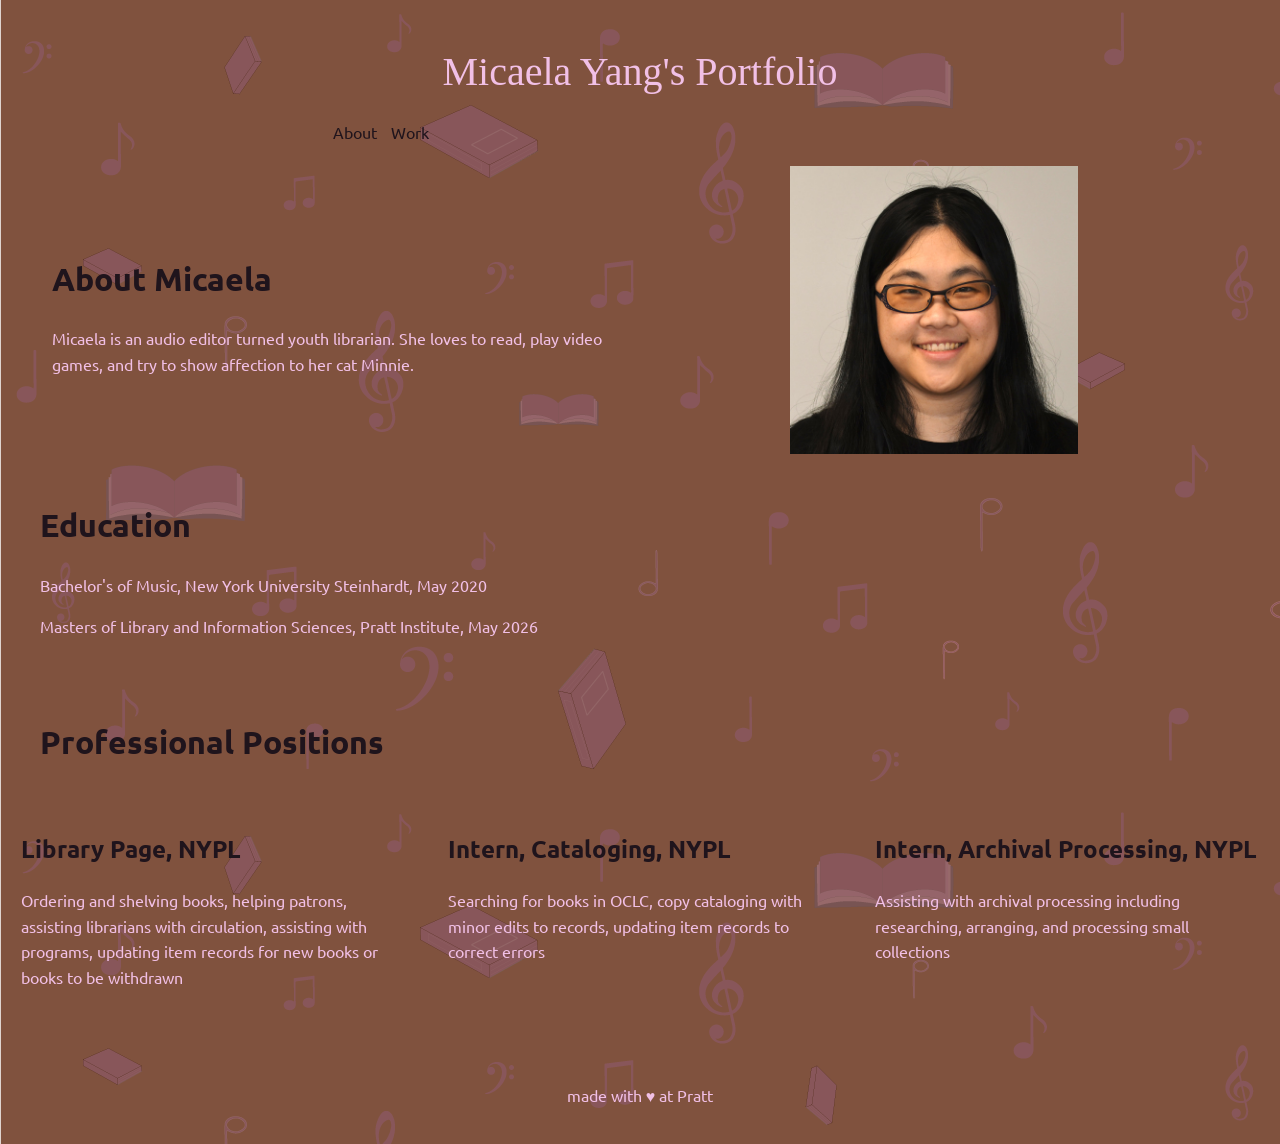
<file: about.html>
<!DOCTYPE html>

<html lang="en">
<head>
    <meta charset="UTF-8">
    <link rel="stylesheet" href="myang.css">
    <link rel="stylesheet" href="https://cdnjs.cloudflare.com/ajax/libs/font-awesome/6.4.0/css/all.min.css">
    
    <meta name="viewport" content="width=device-width, initial-scale=1.0">
    <title></title>
    
</head>
<body>
    <div class = "header">
        <a href = "index.html">
            <p>Micaela Yang's Portfolio</p>
        </a>
    </div>
    <nav class="nav1">
        <a href="about.html">About</a>
        <a href="index.html#work">Work</a>
    </nav>
    <div class="container" role="main">
        <div class="top-half">
            <div class="top-container">
                
                <h1>About Micaela</h1>
                <!-- <p>I need to fill this out further. For now here's the about me from the author's section of one of the projects I'm not putting in here: </br> 
                </br>Micaela is primarily a PC gamer, though she does not emulate games very often. She loves Pokémon and any game whose music makes her want to cry (such as Hades and Nier: Automata). Recently, she has been playing a lot of Dead by Daylight. She is currently getting her Masters in Library and Information Science at Pratt Institute.
            </p> -->
            <p>Micaela is an audio editor turned youth librarian. She loves to read, play video games, and try to show affection to her cat Minnie.</p>
        </div>
        
        <div class="top-container">
            <img src="images/me.jpeg" alt="a photo of Micaela"  id='author-image'>
        </div>
    </div>
    <h1>Education</h1>
    <div>
        <p>Bachelor's of Music, New York University Steinhardt, May 2020</p>
        <p>Masters of Library and Information Sciences, Pratt Institute, May 2026</p>
    </div>
</div>

<div class='container'><h1>Professional Positions</h1></div>
<div class="bottom-half">
    <div class="bottom-container">
        <h2>Library Page, NYPL</h2>
        <p>Ordering and shelving books, helping patrons, assisting librarians with circulation, assisting with programs, updating item records for new books or books to be withdrawn 
</p>
    </div>
    <div class="bottom-container">
        
        <h2>Intern, Cataloging, NYPL</h2>
        <p>Searching for books in OCLC, copy cataloging with minor edits to records, updating item records to correct errors</p>
    </div>
    <div class="bottom-container">
        <h2>Intern, Archival Processing, NYPL</h2>
        <p>Assisting with archival processing including researching, arranging, and processing small collections</p>
    </div>
</div>
<footer>
    <p>made with ♥ at Pratt</p>
</footer>
</body>
</html>
</file>
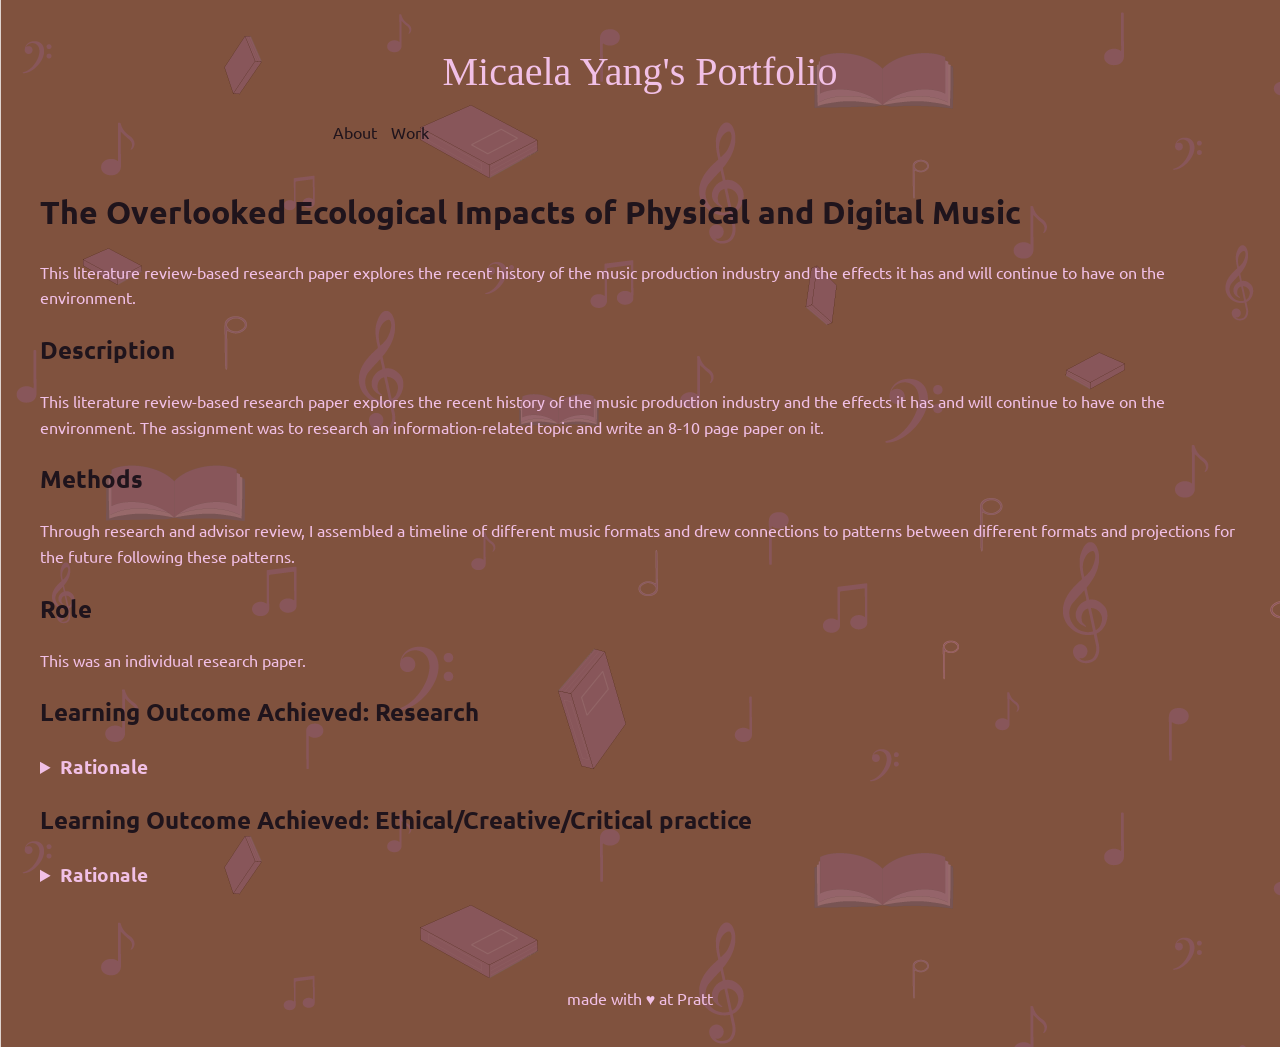
<file: ecoimpact_details.html>
<!DOCTYPE html>
<html>
<head>
    <meta charset="UTF-8">
    <link rel="stylesheet" href="myang.css">
    <meta name="viewport" content="width=device-width, initial-scale=1.0">
    
</head>

<body>
    <div class = "header">
        <a href = "index.html">
            <p>Micaela Yang's Portfolio</p>
        </a>
    </div>
    <nav class="nav1">
        <a href="about.html">About</a>
        <a href="index.html#work">Work</a>
    </nav>
    <div class ="container">
        <div class="project-summary">
            <h1 id="detail-title">
                The Overlooked Ecological Impacts of Physical and Digital Music
            </h1>
            <p>
                This literature review-based research paper explores the recent history of the music production industry and the effects it has and will continue to have on the environment. 
            </p>
        </div>
        <div class="pdf">
            <object data="files/ecoimpact_paper.pdf" type="application/pdf" width="75%" height="500px">
                
                <a href="files/ecoimpact_paper.pdf"></a>
            </object>
        </div>
        
        <div  class="portfolio-section">
                <h2 id="description">
                    Description
                </h2>

                <p>
                    This literature review-based research paper explores the recent history of the music production industry and the effects it has and will continue to have on the environment. The assignment was to research an information-related topic and write an 8-10 page paper on it.
                </p>
        </div>
        
        <div class="portfolio-section">
            <h2 id="methods">
                Methods
            </h2>
            <p>
                Through research and advisor review, I assembled a timeline of different music formats and drew connections to patterns between different formats and projections for the future following these patterns. 
            </p>
        </div>
        <div  class="portfolio-section">
            <h2 id="role">
                Role
            </h2>
            <p>
                This was an individual research paper. 
            </p>
        </div>
        <div  class="portfolio-section">
            <h2 id="learning-outcome">
                Learning Outcome Achieved: Research
            </h2>
            <details>
                <summary class="rationale">
                    Rationale
                </summary>
                <p>
                    In this assignment, I developed a query, researched literature on the subject, and
synthesized the findings into a comprehensive report, offering solutions.
                </p>
            </details>
        </div>
        <div  class="portfolio-section">
            <h2 id="learning-outcome">
                Learning Outcome Achieved: Ethical/Creative/Critical practice
            </h2>
            <details>
                <summary class="rationale">
                    Rationale
                </summary>
                <p>
                    This paper allowed me to think more critically about the consumption of music in
the past and provides suggestions for the future to help mitigate the future negative impact the
industry will have on the environment.
                </p>
            </details>
        </div>
    </div>
    <footer>
        <p>made with ♥ at Pratt</p>
    </footer>
</body>

</html>
</file>
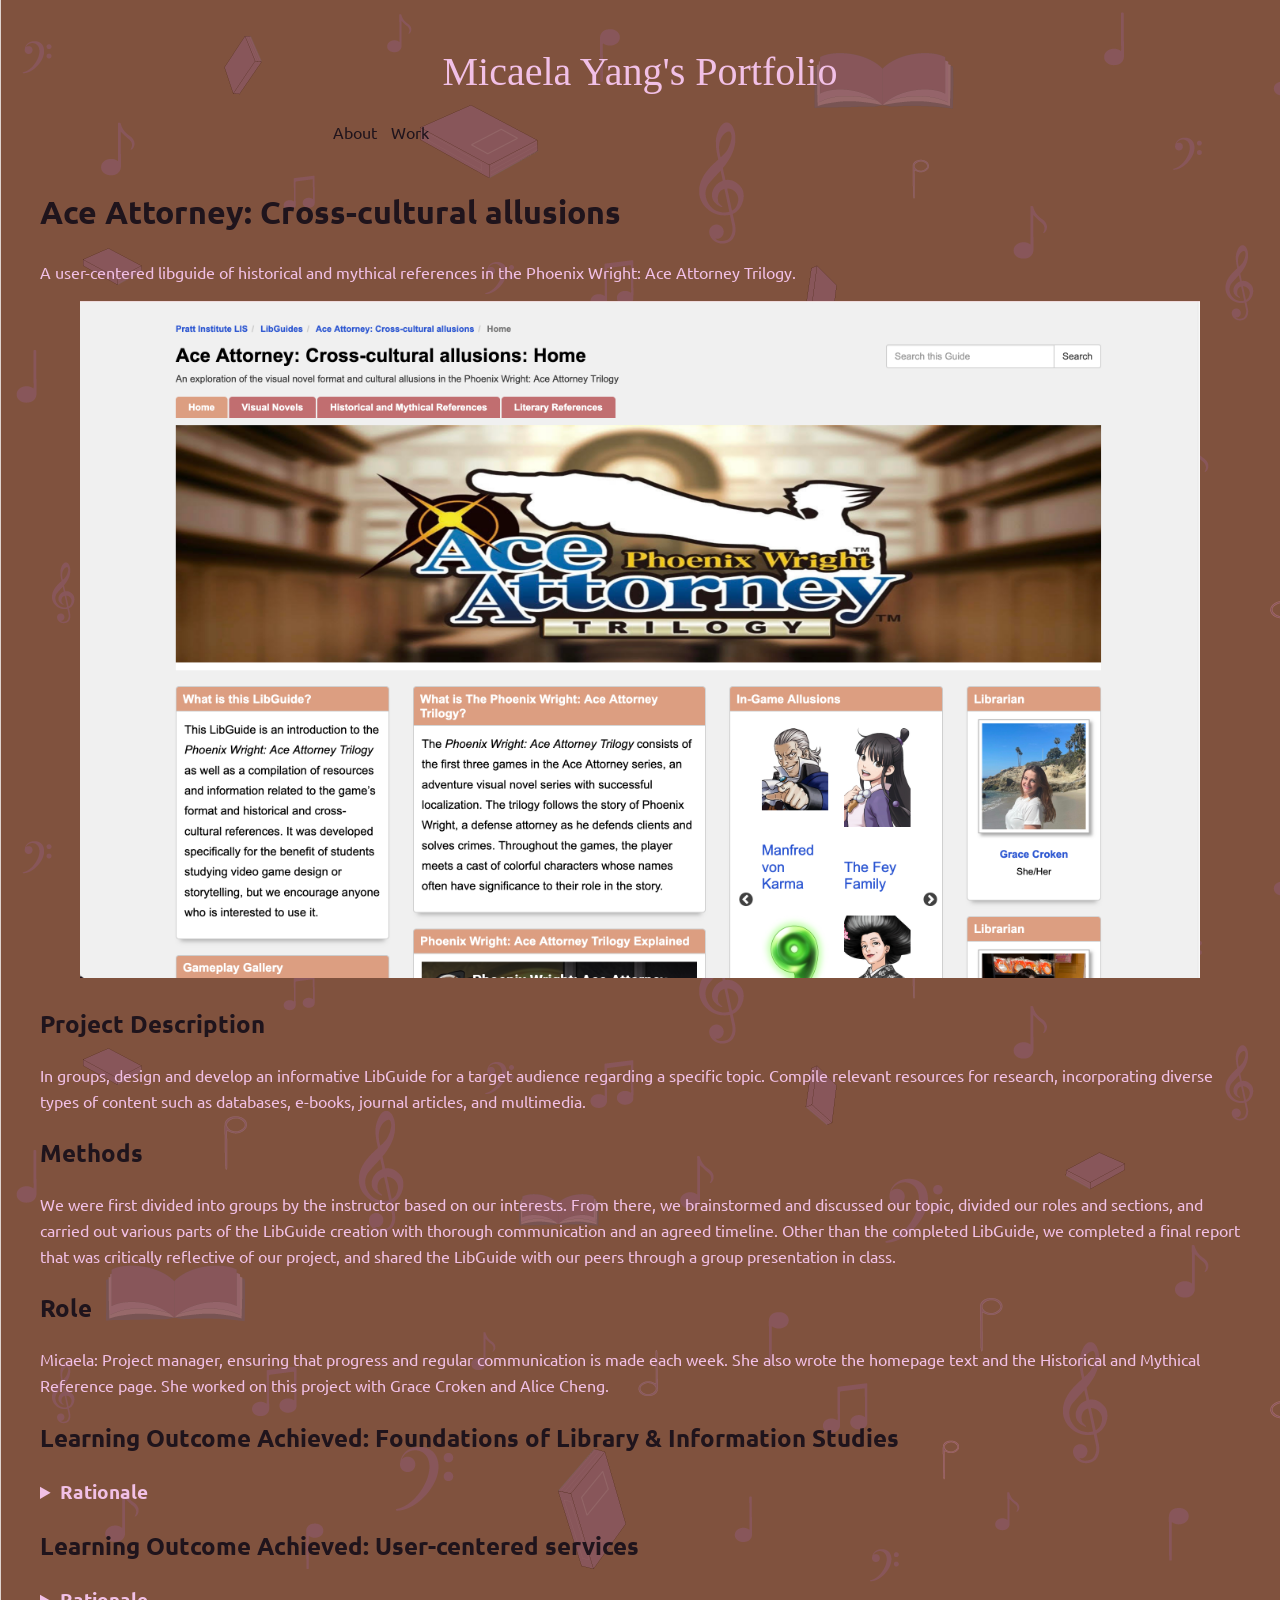
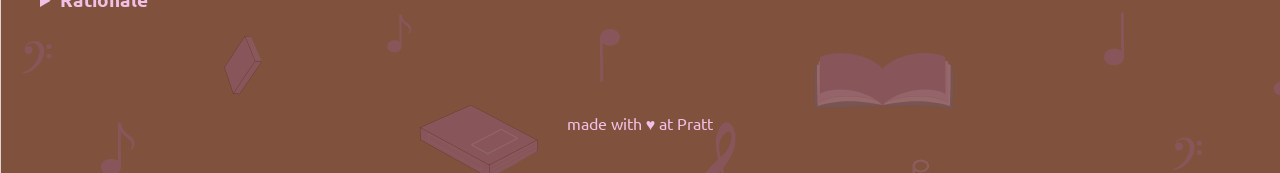
<file: libguide_details.html>
<!DOCTYPE html>
<html>
<head>
    <meta charset="UTF-8">
    <link rel="stylesheet" href="myang.css">
    <meta name="viewport" content="width=device-width, initial-scale=1.0">
    
</head>

<body>
    <div class = "header">
        <a href = "index.html">
            <p>Micaela Yang's Portfolio</p>
        </a>
    </div>
    <nav class="nav1">
        <a href="index.html">About</a>
        <a href="index.html#work">Work</a>
    </nav>
    <div class="container">
        <div class="project-summary">
            <h1 id="detail-title">
                Ace Attorney: Cross-cultural allusions
            </h1>
            <p>
                A user-centered libguide of historical and mythical references in the Phoenix Wright: Ace Attorney Trilogy.
            </p>
        </div>
        <div>
            <figure>
                <a href="https://prattlis.libguides.com/AceAttorney" target="_blank"><img src="images/libguide_SS.png"></a>
            </figure>
        </div>
        
        <div  class="portfolio-section">
            <h2 id="description">
                Project Description
            </h2>
            <p>
                In groups, design and develop an informative LibGuide for a target audience regarding a specific topic. Compile relevant resources for research, incorporating diverse types of content such as databases, e-books, journal articles, and multimedia.
            </p>
        </div>
        
        <div class="portfolio-section">
            <h2 id="methods">
                Methods
            </h2>
            <p>
                We were first divided into groups by the instructor based on our interests. From there, we brainstormed and discussed our topic, divided our roles and sections, and carried out various parts of the LibGuide creation with thorough communication and an agreed timeline. Other than the completed LibGuide, we completed a final report that was critically reflective of our project, and shared the LibGuide with our peers through a group presentation in class.
                
            </p>
        </div>
        <div  class="portfolio-section">
            <h2 id="role">
                Role
            </h2>
            <p>
                Micaela: Project manager, ensuring that progress and regular communication is made each week. She also wrote the homepage text and the Historical and Mythical Reference page. She worked on this project with Grace Croken and Alice Cheng. 
            </p>
        </div>
        <div  class="portfolio-section">
            <h2 id="learning-outcome">
                Learning Outcome Achieved: Foundations of Library & Information Studies
            </h2>
            <details>
                <summary class="rationale">
                    Rationale
                </summary>
                <p>
                    This project demonstrates foundations of library and information studies by applying core concepts and theories through collecting, organizing, and providing access to information in the form of a guide. The guide is designed to be a point of reference, providing useful sources across various formats, all of which are carefully assessed for their relevance and reliability. Following ACRL frameworks, the guide is also instructional with its integration of tutorial videos, resources, and research guidance. With strong understanding of the goals of reference and instruction, the guide ensures that all users are able to engage with the content regardless of their understanding of the topic.
                </p>
            </details>
        </div>
        <div  class="portfolio-section">
            <h2 id="learning-outcome">
                Learning Outcome Achieved: User-centered services
            </h2>
            <details>
                <summary class="rationale">
                    Rationale
                </summary>
                <p>
                    This project demonstrates user-centered services by addressing the information needs of different user communities, including university students, faculty, researchers and casual gamers. This guide is designed to support both academic research and personal exploration into Visual Novels and the Ace Attorney video game trilogy featuring a selection of interdisciplinary resources including scholarly articles, literature, videos and interactive content. These materials explore the games cultural, mythological and literary allusions, while also providing insight and information into the origins of visual novels, free-to-play examples, guidance on how to create your own and further reading on the genre. While the guide may be best suited for individuals with a background in video game studies, media studies, narrative design, or creative writing, the guide was created so that anyone can interact with it in an accessible and meaningful way.
                </p>
            </details>
        </div>
    </div>
    <footer>
        <p>made with ♥ at Pratt</p>
    </footer>
</body>

</html>
</file>
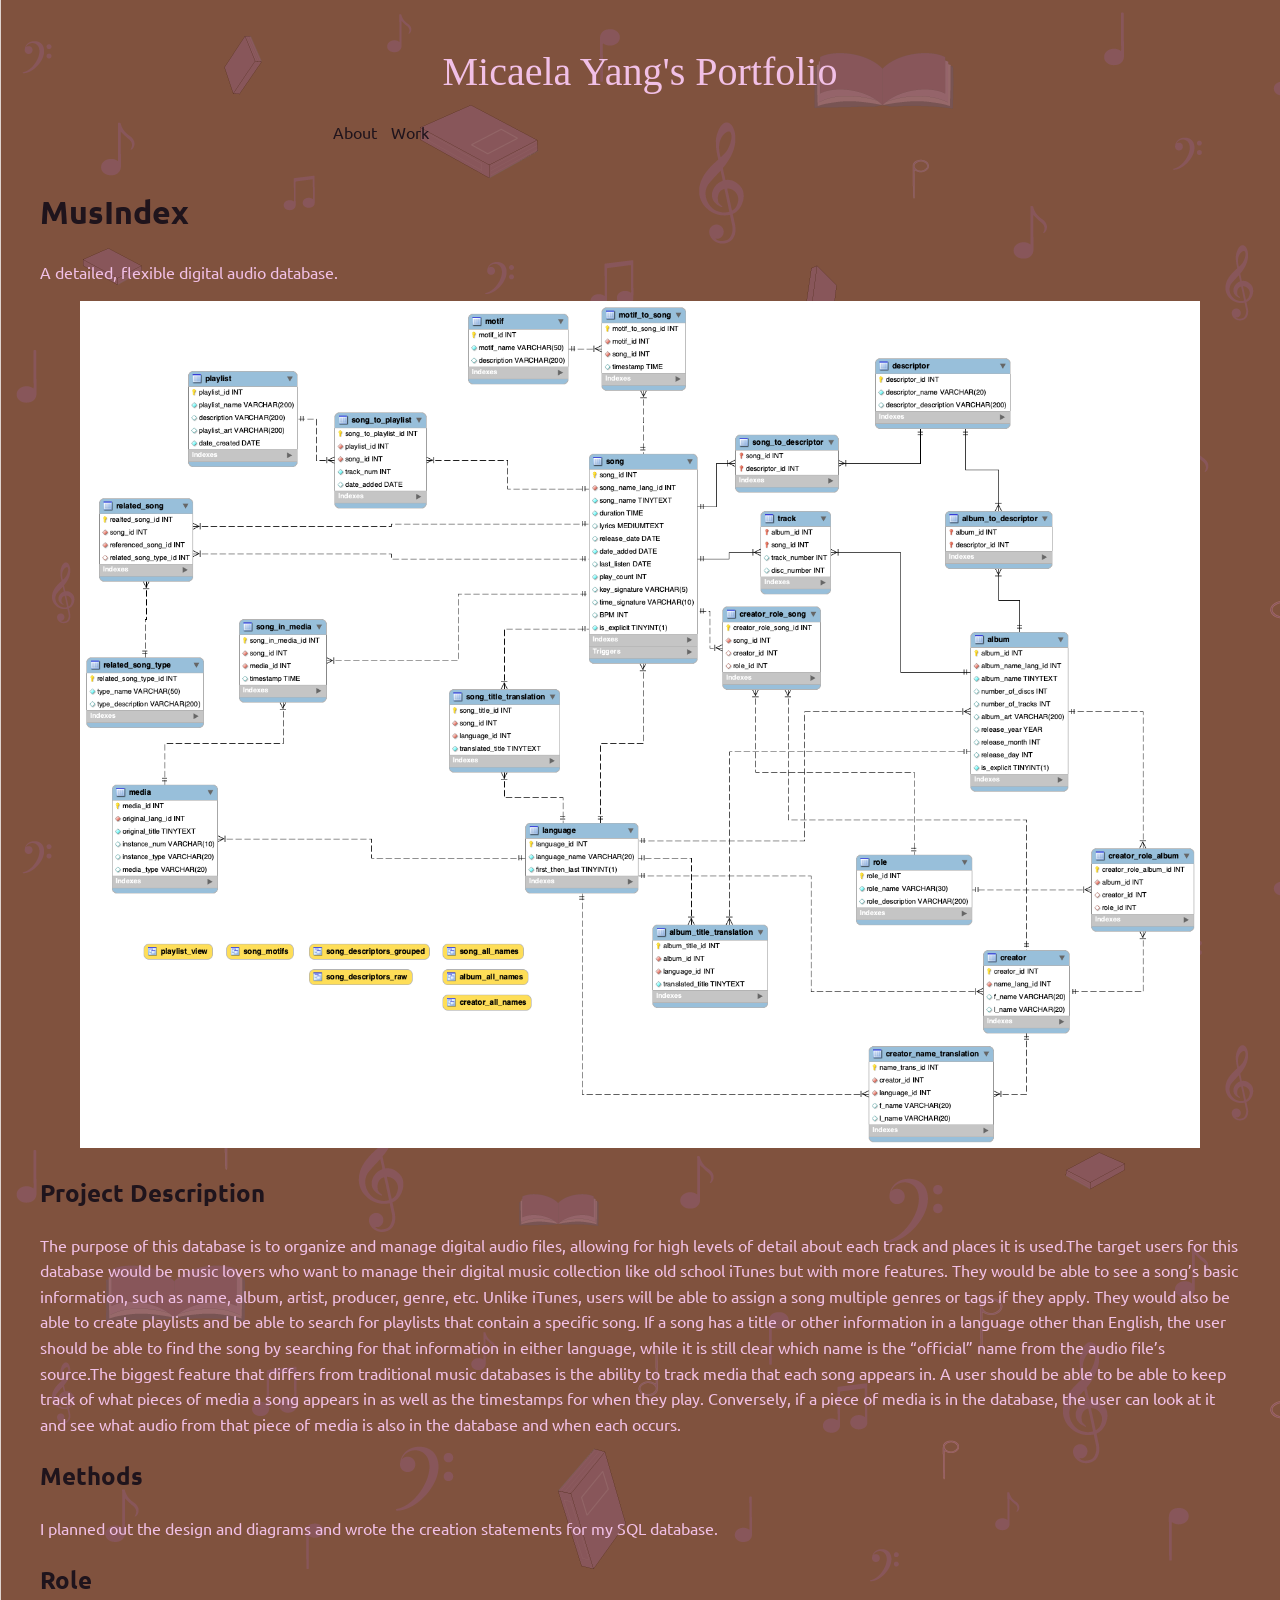
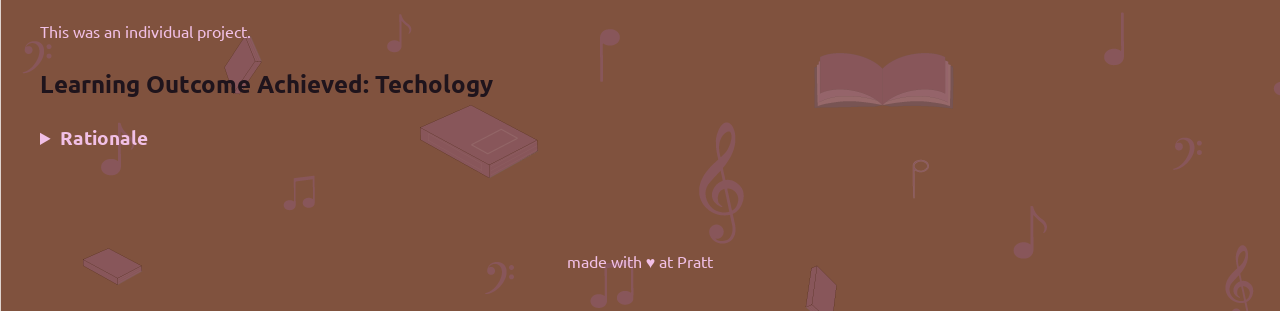
<file: musindex_details.html>
<!DOCTYPE html>
<html>
<head>
    <meta charset="UTF-8">
    <link rel="stylesheet" href="myang.css">
    <meta name="viewport" content="width=device-width, initial-scale=1.0">
    
</head>

<body>
    <div class = "header">
        <a href = "index.html">
            <p>Micaela Yang's Portfolio</p>
        </a>
    </div>
    <nav class="nav1">
        <a href="about.html">About</a>
        <a href="index.html#work">Work</a>
    </nav>
    <div class="container">
        <div class = "project-summary">
            <h1 id="detail-title">
                MusIndex
            </h1>
            <p>
                A detailed, flexible digital audio database.
            </p>
        </div>
        <div>
            <figure>
                <img src="images/musindexERD.png">
            </figure>
        </div>
        
        <div  class="portfolio-section">
            <h2 id="description">
                Project Description
            </h2>
            <p>
                The purpose of this database is to organize and manage digital audio
files, allowing for high levels of detail about each track and places it is used.The target users for
this database would be music lovers who want to manage their digital music collection like old
school iTunes but with more features. They would be able to see a song’s basic information,
such as name, album, artist, producer, genre, etc. Unlike iTunes, users will be able to assign a
song multiple genres or tags if they apply. They would also be able to create playlists and be
able to search for playlists that contain a specific song. If a song has a title or other information
in a language other than English, the user should be able to find the song by searching for that
information in either language, while it is still clear which name is the “official” name from the
audio file’s source.The biggest feature that differs from traditional music databases is the ability
to track media that each song appears in. A user should be able to be able to keep track of what
pieces of media a song appears in as well as the timestamps for when they play. Conversely, if
a piece of media is in the database, the user can look at it and see what audio from that piece of
media is also in the database and when each occurs.  
            </p>
        </div>
        
        <div class="portfolio-section">
            <h2 id="methods">
                Methods
            </h2>
            <p>
                 I planned out the design and diagrams and wrote the creation statements for my SQL database. 
            </p>
        </div>
        <div  class="portfolio-section">
            <h2 id="role">
                Role
            </h2>
            <p>
                This was an individual project.
            </p>
        </div>
        <div  class="portfolio-section">
            <h2 id="learning-outcome">
                Learning Outcome Achieved: Techology
            </h2>
            <details>
                <summary class="rationale">
                    Rationale
                </summary>
                
                <p>
                    This is only the first step of my goal to create an audio database that has more organizational options and flexibility than those that currently exist. Commercial audio databases currently do not allow pieces to have multiple names or spellings of titles or artists listed. Musindex allows for advanced searches based on a song’s attributes, making cataloging and retrieval more convenient. 
                    
                </p>
            </details>
        </div>
    </div>
    <footer>
        <p>made with ♥ at Pratt</p>
    </footer>
</body>

</html>
</file>
<file: myang.css>
@import url('https://fonts.googleapis.com/css2?family=Parisienne&family=Ubuntu:ital,wght@0,300;0,400;0,500;0,700;1,300;1,400;1,500;1,700&display=swap');

body {
    /*trust the system ui fonts that are the default font of the operation system 0*/
    font-family: 'ubuntu', sans-serif;
    /*this creates distance between copy lines like in Google docs*/
    line-height: 1.6;
    margin: 0;
    padding: 0;
    /* background-color: #80523E; */
    background-image: url("images/background.png");
    color: #F1C0E6;
    /* darker color: #F1C0E6;
    lighter color: #F5eDCEF
    */
}


.header {
    font-family: cursive;
    font-size: 40px;
    text-align: center;
    color: #F1C0E6;
    /* background-color: #80523E; */
    width: 10em;
    height: 80px;
    margin: auto;
    text-decoration: none;
    
}


.header p {
    color: #F1C0E6;
    font-size: 40px; 
    
}

.header :link {
    color: #F1C0E6;
    text-decoration: none;
}
.header :focus {
    color: #F1C0E6;
    /* background-color: #80523E; */
}
.header :visited {color: #F1C0E6;}

.header :hover {
    color: #1f141c;
    /* background-color: #F1C0E6; */
}


.container {
    /*It's wide enough to accommodate complex layouts on desktop screens while not being so wide that it looks empty or sparse on larger monitors.*/
    max-width: 1200px;
    /*sets the top and bottom margins of an element to 0 and centers it horizontally within its parent element.*/
    margin: 0 auto;
    padding: 20px;
}
.top-half {
    /* This It creates a flex formatting context for its contents. Child elements become flex items.
    It allows for powerful alignment and distribution of space among items in a container, even when their size is unknown or dynamic.*/
    display: flex;  
    /* Evenly distributes the flex items along the main axis.
    The first item is flush with the start edge of the container, and the last item is flush with the end edge.
    All remaining space is evenly distributed between the items.*/
    justify-content: space-between;
    margin-bottom: 40px;
}

.top-container {
    /* notice this is as close to half giving a bit of space between copy and photo*/
    width: 48%;
    margin: auto;
}
.bottom-half {
    display: flex;
    justify-content: space-between;
    
}
.bottom-container {
    /* the bottom containers also get a bit more spacing between them*/
    width: 30%;
    margin-left: auto; 
    margin-right: auto;
}
img {
    /*this translates to make the photo the size of the container and adjust the height accordingly*/
    max-width: 100%;
    justify-content: center;
    /* margin-left: 24%; */
    margin-top: 1.6;
    
}
nav {
    margin-bottom: 20px;
}
nav a {
    margin-right: 10px;
    text-decoration: none;
    color: #1f141c;
}


/*this allows us to make social media links icons that change color on hover*/
.social-icon {
    font-size: 24px;
    transition: color 0.3s ease;
}
.instagram-icon {
    color: #1f141c;
}
.instagram-icon:hover {
    color: #833AB4;
}
.linkedin-icon {
    color: #1f141c;
}
.linkedin-icon:hover {
    color: #00A0DC;
}

h1, h2 {
    color: #1f141c;
}
ul {
    padding-left: 20px;
    margin: 0;
}

ul.dashed {
    list-style-type: none;
}

/*the styling here replaces bullets with dashes*/
ul.dashed > li {
    text-indent: -5px;
}
ul.dashed > li:before {
    content: "-";
    text-indent: -5px;
}

footer {
    text-align: center;
    margin-top: 40px;
    padding: 20px;
    color: #F1C0E6;
    /* background-color:#80523E; */
}


/*this collapses everything to one column at 768px*/
@media screen and (max-width: 768px) {
    .top-container,
    .bottom-container {
        width: 100%; /*<!-- this makes max width -->*/
        margin-bottom: 20px;
    }
    .top-half,
    .bottom-half {
        flex-direction: column; /*<!-- this makes it stack in a column-->*/
    }
    nav {
        display: flex;
        flex-direction: column;
        align-items: center;
    }
    nav a {
        margin: 5px 0;
    }
}



figure img{
    width: 100%;
}
figcaption{
    font-size: 10px;
    /* border: 1px #cccccc solid; */
    padding: 2px;
    width: 100%;
}

#author-image{
    max-width: 50%;
    justify-content: center;
    margin-left: 24%;
    margin-top: 1.6;
    
}

.nav1{
    width: 48%;
    margin: auto;
    color:#1f141c
}

.project-name {
    font-family: cursive;
    text-align: center;
    color: #F1C0E6;
    background-color: #80523E;
    margin: auto;
    text-decoration: none;
    
}

.nav1 :link{
    color: #1f141c;
}
.nav1 :visited{
    color: #1f141c;
}

:link{
    color: #E6F1C0;
    text-decoration: none;
}
/* .project-name :link {
    color: #E6F1C0;
    text-decoration: none;
}
.project-name :focus {
    color: #CE3666
}
.project-name :hover{
    color: #CE3666
}
.project-name :visited {color: #C0E6F1;}
.project-name :visited:hover{color: #CE3666
} */





:visited {color: #C0E6F1;}

:link:hover{
    color: #CE3666
}
:visited:hover{color: #CE3666
}


/* .portfolio-section{
    margi
} */

/* this is bootleg collapsable stuff 

.portfolio-section {
    display: none;
}
 
#toggle-panel:checked ~ .portfolio-section {
    display: block;
}*/

.rationale{
    font-size: 1.17em;
    font-weight: bold;
}

/* .portfolio-section{
    margin: 20px;
}
.project-summary{
    margin: 20px;
} */
</file>
